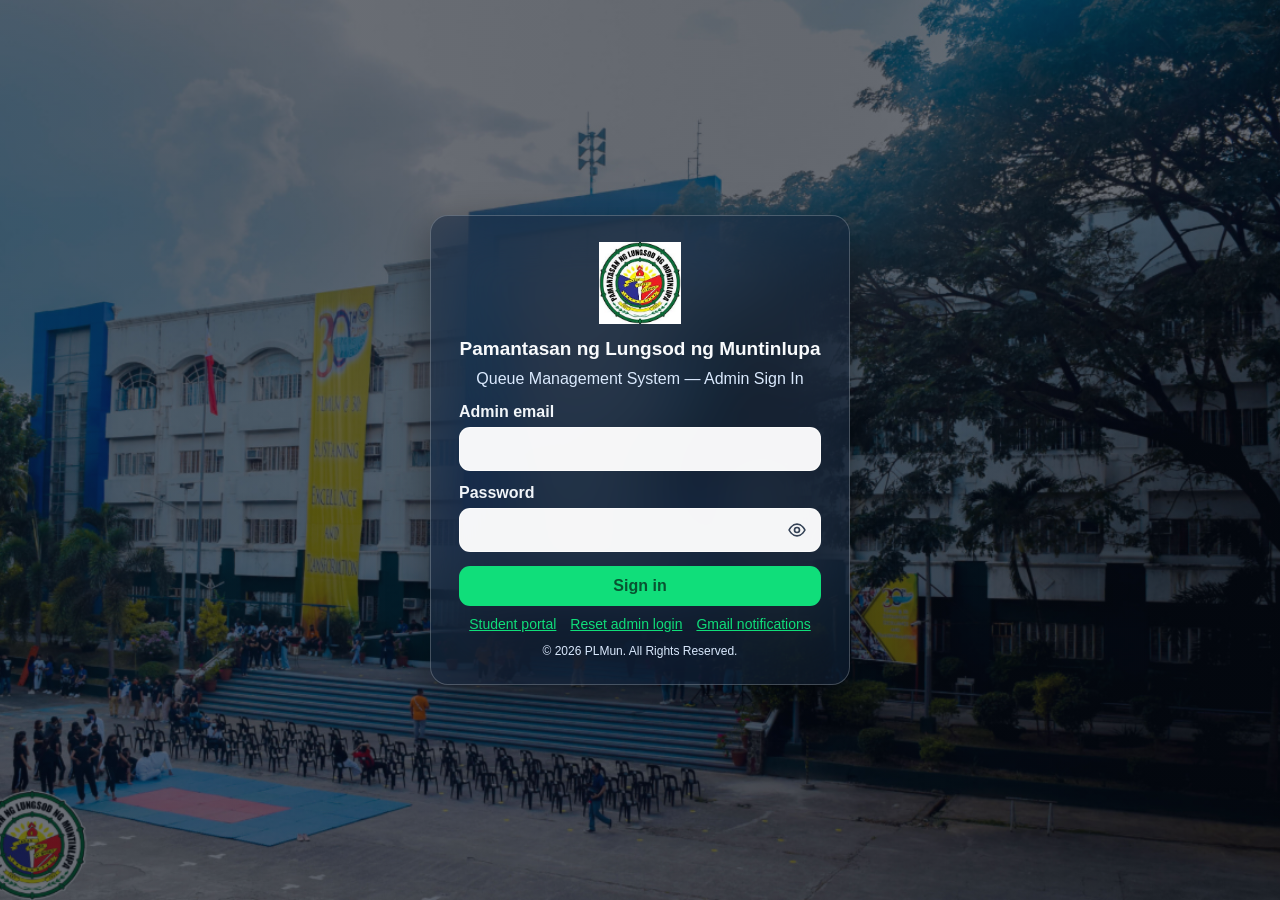
<file: PLMun Queue Management System/queue-system/index.html>
<!DOCTYPE html>
<html lang="en">
<head>
  <meta charset="UTF-8">
  <meta name="viewport" content="width=device-width, initial-scale=1.0">
  <meta name="description" content="PLMun Registrar queue and appointment management dashboard">
  <title>PLMun Queue Management System</title>
  <link rel="stylesheet" href="style.css?v=2026-11-17-tracking-codes">
</head>
<body>
<div class="container">
  <aside class="sidebar">
    <img src="images/plmun-logo.jpg" alt="PLMun Logo">
    <h3>PAMANTASAN NG LUNGSOD<br>NG MUNTINLUPA</h3>
    <nav aria-label="Main navigation">
      <ul>
        <li data-section="dashboard" onclick="showSection('dashboard')">🏠 Dashboard</li>
        <li data-section="appointment" onclick="showSection('appointment')">📅 Appointment Scheduling</li>
        <li data-section="queue" onclick="showSection('queue')">👥 Queue Management</li>
        <li data-section="analytics" onclick="showSection('analytics')">📊 Reports &amp; Analytics</li>
        <li data-section="settings" onclick="showSection('settings')">⚙️ Settings</li>
        <li onclick="logout()">🚪 Logout</li>
      </ul>
    </nav>
  </aside>

  <main class="main">
    <header class="top-header">
      <h1 id="pageTitle">DASHBOARD</h1>
      <div class="admin">
        <img src="images/plmun-logo.jpg" alt="">
        <span id="adminName">Admin</span>
      </div>
    </header>

    <section id="dashboard">
      <div class="banner">
        <div class="banner-text">
          <h2>MOBILE-BASED QUEUE MANAGEMENT SYSTEM</h2>
          <p>UNIVERSITY REGISTRAR OFFICE<br>PAMANTASAN NG LUNGSOD NG MUNTINLUPA</p>
        </div>
      </div>

      <div class="cards">
        <article class="card">
          <div class="card-icon green" aria-hidden="true">👥</div>
          <div class="card-content"><h2>QUEUES TODAY</h2><p id="totalToday" class="metric">—</p></div>
        </article>
        <article class="card">
          <div class="card-icon orange" aria-hidden="true">⏱</div>
          <div class="card-content"><h2>WAITING</h2><p id="waitingToday" class="metric">—</p></div>
        </article>
        <article class="card">
          <div class="card-icon blue" aria-hidden="true">📋</div>
          <div class="card-content"><h2>COMPLETED TODAY</h2><p id="completedToday" class="metric">—</p></div>
        </article>
      </div>

      <p id="dashboardMessage" class="message error" role="alert" hidden></p>
      <section class="panel">
        <h2>Today's Queue</h2>
        <div class="table-wrap">
          <table>
            <thead><tr><th>Queue</th><th>Time</th><th>Name</th><th>Service</th><th>Status</th><th>Action</th></tr></thead>
            <tbody id="queueRows"><tr><td colspan="6">Loading...</td></tr></tbody>
          </table>
        </div>
      </section>

      <section class="panel">
        <h2>Upcoming Appointments</h2>
        <p class="section-help">Booked appointments for the next 90 days.</p>
        <button type="button" class="btn-confirm" id="refreshDashboardButton">Refresh list</button>
        <div class="table-wrap">
          <table>
            <thead><tr><th>Date</th><th>Queue</th><th>Time</th><th>Name</th><th>Service</th><th>Status</th></tr></thead>
            <tbody id="upcomingRows"><tr><td colspan="6">Loading...</td></tr></tbody>
          </table>
        </div>
      </section>
    </section>

    <section id="appointment" class="panel" hidden>
      <h2>📅 Appointment Scheduling</h2>
      <p class="section-help">Choose a weekday (Monday through Friday), excluding Philippine holidays, to view available times. Up to 100 non-cancelled appointments are allowed per day.</p>
      <div class="date-picker-wrapper">
        <label for="appointmentDate">Appointment date</label>
        <input type="date" id="appointmentDate" required>
        <p id="appointmentDateStatus" class="schedule-status" role="status" aria-live="polite" hidden></p>
      </div>
      <div id="timeSlots" class="time-slots" aria-live="polite"></div>
      <p id="bookingMessage" class="message" role="status" hidden></p>

      <form id="bookingForm" hidden>
        <h3>Book Appointment</h3>
        <input type="hidden" id="selectedDate">
        <input type="hidden" id="selectedTime">
        <label for="studentName">Student name</label>
        <input type="text" id="studentName" maxlength="120" autocomplete="name" required>
        <label for="studentEmail">Email</label>
        <input type="email" id="studentEmail" maxlength="254" autocomplete="email" required>
        <label for="serviceType">Registrar service / document</label>
        <input type="text" id="serviceType" maxlength="100" placeholder="e.g., document request or document pickup" required>
        <div class="form-buttons">
          <button type="submit" class="btn-confirm">Confirm Appointment</button>
          <button type="button" onclick="closeForm()" class="btn-cancel">Cancel</button>
        </div>
      </form>
    </section>

    <section id="queue" class="panel" hidden>
      <h2>👥 Queue Management</h2>
      <p class="section-help">Mark the appointment as completed when the service is finished.</p>
      <div class="table-wrap">
        <table>
          <thead><tr><th>Queue</th><th>Time</th><th>Name</th><th>Service</th><th>Status</th><th>Action</th></tr></thead>
          <tbody id="queueRowsCopy"></tbody>
        </table>
      </div>
    </section>

    <section id="analytics" class="panel" hidden>
      <h2>📊 Reports &amp; Analytics</h2>
      <p class="section-help">Appointment summary for the past seven days, including today.</p>
      <p id="reportsMessage" class="message error" role="alert" hidden></p>
      <div class="cards report-cards">
        <article class="card"><div class="card-content"><h2>TOTAL BOOKINGS</h2><p id="weeklyTotal" class="metric">—</p></div></article>
        <article class="card"><div class="card-content"><h2>COMPLETED</h2><p id="weeklyCompleted" class="metric">—</p></div></article>
        <article class="card"><div class="card-content"><h2>WAITING</h2><p id="weeklyWaiting" class="metric">—</p></div></article>
        <article class="card"><div class="card-content"><h2>CANCELLED</h2><p id="weeklyCancelled" class="metric">—</p></div></article>
        <article class="card"><div class="card-content"><h2>NO-SHOW</h2><p id="weeklyNoShow" class="metric">—</p></div></article>
      </div>
    </section>

    <section id="settings" class="panel" hidden>
      <h2>⚙️ Settings</h2>
      <p class="section-help">Registrar office appointments are available Monday to Friday, from 9:00 AM to 12:00 PM and 1:00 PM to 4:00 PM, in 30-minute slots. Bookings can be made up to 90 days ahead.</p>
      <p class="section-help">Admin credentials and database location are configured on the PHP server. Do not store passwords in this page.</p>
      <h3>Tracking codes</h3>
      <p class="section-help">Reissue existing codes as two uppercase letters and six digits (for example, AB123456). This replaces the old codes. Download the staff-only CSV and distribute new codes manually through an approved private channel; keep the file private.</p>
      <p id="trackingCodeMigrationMessage" class="message" role="status" hidden></p>
      <button id="reissueTrackingCodesButton" class="btn-confirm" type="button">Reissue existing codes</button>
      <a class="tracking-code-export" href="api.php?action=export_tracking_codes">Download current tracking codes (CSV)</a>
    </section>
  </main>
</div>
<script src="script.js?v=2026-11-17-tracking-codes"></script>
</body>
</html>
</file>
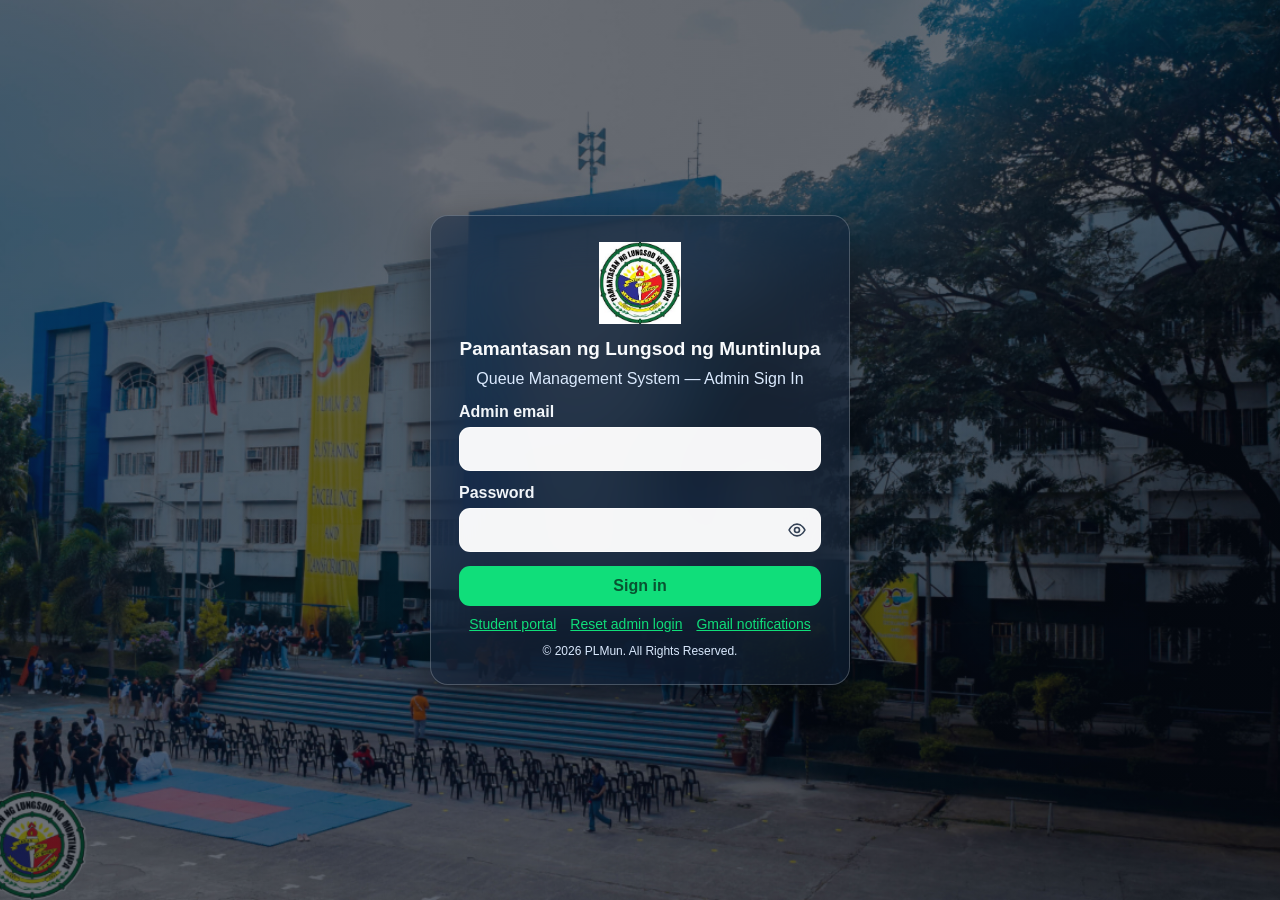
<file: PLMun Queue Management System/queue-system/login.html>
<!DOCTYPE html>
<html lang="en">
<head>
  <meta charset="UTF-8">
  <meta name="viewport" content="width=device-width, initial-scale=1.0">
  <title>Admin Login | PLMun Queue System</title>
  <link rel="stylesheet" href="style.css">
</head>
<body class="login-page">
  <main class="login-container">
    <img src="images/plmun-logo.jpg" alt="PLMun Logo" class="login-logo">
    <h1>Pamantasan ng Lungsod ng Muntinlupa</h1>
    <p class="subtitle">Queue Management System — Admin Sign In</p>
    <form id="loginForm">
      <label for="email">Admin email</label>
      <input type="email" id="email" name="email" autocomplete="username" required>
      <label for="password">Password</label>
      <input type="password" id="password" name="password" autocomplete="current-password" required>
      <button type="submit" id="loginButton">Sign in</button>
    </form>
    <p id="loginMessage" class="message" role="alert" hidden></p>
    <nav class="login-links" aria-label="Other login and setup options">
      <a class="setup-link" href="student.html">Student portal</a>
      <a class="setup-link" href="setup-admin.php">Reset admin login</a>
      <a class="setup-link" href="smtp-settings.php">Gmail notifications</a>
    </nav>
    <p class="footer-text">© 2026 PLMun. All Rights Reserved.</p>
  </main>
  <script src="password-toggle.js"></script>
  <script>
    const form = document.getElementById("loginForm");
    const message = document.getElementById("loginMessage");
    form.addEventListener("submit", async event => {
      event.preventDefault();
      const button = document.getElementById("loginButton");
      button.disabled = true;
      message.hidden = true;
      try {
        const response = await fetch("api.php?action=login", {
          method: "POST",
          credentials: "same-origin",
          headers: { "Content-Type": "application/json" },
          body: JSON.stringify({
            email: document.getElementById("email").value.trim(),
            password: document.getElementById("password").value
          })
        });
        const responseText = await response.text();
        if (!responseText.trim()) {
          const phpUrl = new URL("api.php?action=login", window.location.href);
          throw new Error(`HTTP ${response.status} from ${phpUrl.origin}. ` +
            "A static server/Live Server appears to have handled the request instead of the PHP API. " +
            "Open http://127.0.0.1:8000/login.html while the PHP server is running.");
        }

        let result;
        try {
          result = JSON.parse(responseText);
        } catch {
          throw new Error(
            `The PHP API returned a non-JSON response (HTTP ${response.status}). ` +
            "Make sure api.php is being served by PHP and that the project URL is correct."
          );
        }
        if (!response.ok) throw new Error(result.error || "Sign-in failed.");
        window.location.replace("index.html");
      } catch (error) {
        message.textContent = error instanceof TypeError
          ? "Cannot reach the PHP API. Open the admin sign-in through the running PHP server at " +
            "http://127.0.0.1:8000/login.html, not Live Server or a static preview."
          : error.message;
        message.classList.add("error");
        message.hidden = false;
      } finally {
        button.disabled = false;
      }
    });
  </script>
</body>
</html>
</file>
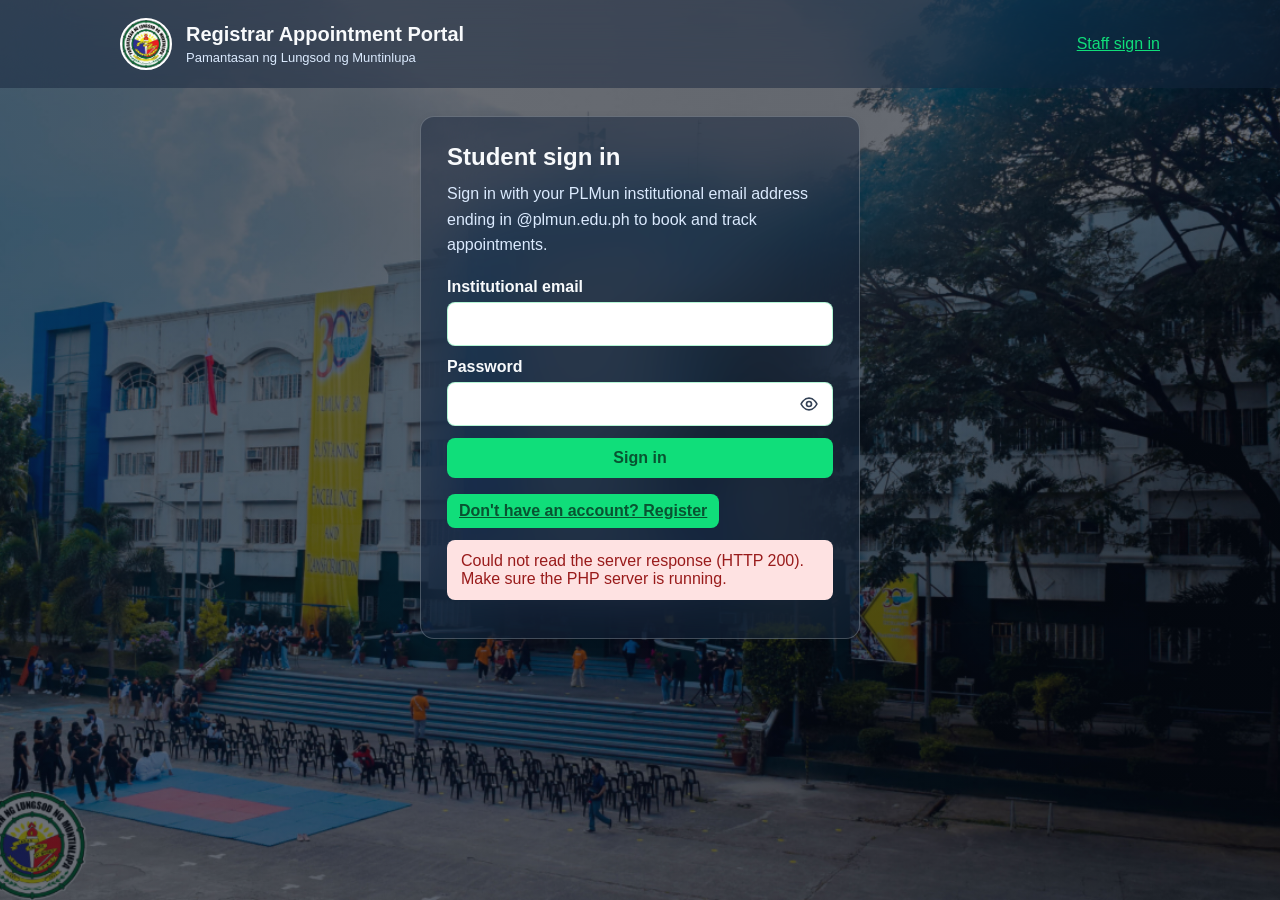
<file: PLMun Queue Management System/queue-system/student.html>
<!DOCTYPE html>
<html lang="en">
<head>
  <meta charset="UTF-8">
  <meta name="viewport" content="width=device-width, initial-scale=1.0">
  <meta name="description" content="Book and track a PLMun Registrar appointment">
  <title>Student Appointment Portal | PLMun</title>
  <link rel="stylesheet" href="style.css?v=2026-11-17-tracking-codes">
</head>
<body class="student-page student-auth-mode">
  <header class="student-header">
    <img src="images/plmun-logo.jpg" alt="PLMun Logo">
    <div>
      <h1>Registrar Appointment Portal</h1>
      <p>Pamantasan ng Lungsod ng Muntinlupa</p>
    </div>
    <a class="staff-link" href="login.html">Staff sign in</a>
  </header>

  <main class="student-main">
    <section id="studentAuthPanel" class="student-panel">
      <div id="studentLoginView">
        <h2>Student sign in</h2>
        <p class="section-help">Sign in with your PLMun institutional email address ending in @plmun.edu.ph to book and track appointments.</p>
        <form id="studentLoginForm">
          <label for="studentLoginEmail">Institutional email</label>
          <input type="email" id="studentLoginEmail" maxlength="254" autocomplete="username" required>
          <label for="studentLoginPassword">Password</label>
          <input type="password" id="studentLoginPassword" autocomplete="current-password" required>
          <button class="btn-confirm" type="submit">Sign in</button>
        </form>
        <button id="showRegisterButton" class="student-text-button" type="button">Don't have an account? Register</button>
      </div>
      <div id="studentRegisterView" hidden>
        <h2>Create a student account</h2>
        <p class="section-help">Use your PLMun institutional email address ending in @plmun.edu.ph. Your password must be at least 12 characters long.</p>
        <p class="privacy-note">Email verification is not currently enabled; registration only checks the email domain.</p>
        <form id="studentRegisterForm">
          <label for="studentRegisterName">Full name</label>
          <input type="text" id="studentRegisterName" maxlength="120" autocomplete="name" required>
          <label for="studentRegisterEmail">Institutional email</label>
          <input type="email" id="studentRegisterEmail" maxlength="254" autocomplete="email" required>
          <label for="studentRegisterPassword">Password (minimum 12 characters)</label>
          <input type="password" id="studentRegisterPassword" minlength="12" maxlength="1024" autocomplete="new-password" required>
          <label for="studentRegisterPasswordConfirmation">Confirm password</label>
          <input type="password" id="studentRegisterPasswordConfirmation" minlength="12" maxlength="1024" autocomplete="new-password" required>
          <button class="btn-confirm" type="submit">Create account</button>
        </form>
        <button id="showLoginButton" class="student-text-button" type="button">Already have an account? Sign in</button>
      </div>
      <p id="studentAuthMessage" class="message" role="alert" hidden></p>
    </section>

    <div id="studentPortal" hidden>
    <div class="student-account-bar">
      <p>Signed in as <strong id="studentAccountName"></strong> (<span id="studentAccountEmail"></span>)</p>
      <button id="studentLogoutButton" class="btn-cancel" type="button">Sign out</button>
    </div>
    <nav class="student-tabs" aria-label="Student services">
      <button type="button" class="student-tab active" data-panel="bookingPanel">Book appointment</button>
      <button type="button" class="student-tab" data-panel="trackingPanel">Track / manage appointment</button>
    </nav>

    <section id="bookingPanel" class="student-panel">
      <h2 id="studentBookingTitle">Book a Registrar appointment</h2>
      <p id="studentBookingHelp" class="section-help">Select a green date with open appointment slots. Red dates have reached the daily limit or are holidays; gray dates are past, weekends, or outside the booking window.</p>
      <p id="rescheduleModeMessage" class="message" role="status" hidden></p>
      <form id="studentBookingForm">
        <div class="student-form-grid">
          <div>
            <div class="student-calendar" role="group" aria-labelledby="studentCalendarLabel">
              <h3 id="studentCalendarLabel">Appointment date</h3>
              <div class="student-calendar-navigation">
                <button id="studentCalendarPrevious" class="calendar-nav-button" type="button" aria-label="Previous month">‹</button>
                <strong id="studentCalendarMonth" aria-live="polite"></strong>
                <button id="studentCalendarNext" class="calendar-nav-button" type="button" aria-label="Next month">›</button>
              </div>
              <div class="student-calendar-weekdays" aria-hidden="true">
                <span>Sun</span><span>Mon</span><span>Tue</span><span>Wed</span>
                <span>Thu</span><span>Fri</span><span>Sat</span>
              </div>
              <div id="studentCalendarDays" class="student-calendar-days"></div>
              <div class="student-calendar-legend" aria-label="Calendar availability legend">
                <span><i class="legend-dot available"></i>Available</span>
                <span><i class="legend-dot unavailable"></i>Unavailable / Holiday</span>
                <span><i class="legend-dot closed"></i>Closed</span>
              </div>
            </div>
            <input type="hidden" id="studentDate">
            <p id="studentDateStatus" class="schedule-status" role="status" aria-live="polite" hidden></p>
          </div>
          <div>
            <fieldset id="studentServiceOptions" class="service-selection" aria-describedby="studentServiceHelp">
              <legend>Service / document</legend>
              <p id="studentServiceHelp" class="service-selection-help">Select all services/documents you need.</p>
              <div class="service-groups">
                <fieldset class="service-group">
                  <legend>1) Certificates</legend>
                  <label class="service-option"><input type="checkbox" name="studentService" value="Certificate of Grades (COG)"><span>Certificate of Grades (COG)</span></label>
                  <label class="service-option"><input type="checkbox" name="studentService" value="Certificate of Enrollment (COE)"><span>Certificate of Enrollment (COE)</span></label>
                  <label class="service-option"><input type="checkbox" name="studentService" value="Certificate of Graduation"><span>Certificate of Graduation</span></label>
                  <label class="service-option"><input type="checkbox" name="studentService" value="Certificate of Earned Units"><span>Certificate of Earned Units</span></label>
                  <label class="service-option"><input type="checkbox" name="studentService" value="CHED Endorsement"><span>CHED Endorsement</span></label>
                  <label class="service-option"><input type="checkbox" name="studentService" value="Certificate of Incumbent"><span>Certificate of Incumbent</span></label>
                  <label class="service-option"><input type="checkbox" name="studentService" value="GWA Certificate"><span>GWA Certificate</span></label>
                  <label class="service-option"><input type="checkbox" name="studentService" value="CAV/S.O. Certificate"><span>CAV/S.O. Certificate</span></label>
                  <label class="service-option"><input type="checkbox" name="studentService" value="Certificate for Medium of Instruction"><span>Certificate for Medium of Instruction</span></label>
                </fieldset>
                <fieldset class="service-group">
                  <legend>2) Authentication</legend>
                  <label class="service-option"><input type="checkbox" name="studentService" value="Authentication"><span>Authentication</span></label>
                  <label class="service-option"><input type="checkbox" name="studentService" value="COPC Authentication"><span>COPC Authentication</span></label>
                </fieldset>
                <fieldset class="service-group">
                  <legend>3) Forms</legend>
                  <label class="service-option"><input type="checkbox" name="studentService" value="Evaluation Form"><span>Evaluation Form</span></label>
                  <label class="service-option"><input type="checkbox" name="studentService" value="Subject Credit"><span>Subject Credit</span></label>
                  <label class="service-option"><input type="checkbox" name="studentService" value="Shifting Form"><span>Shifting Form</span></label>
                  <label class="service-option"><input type="checkbox" name="studentService" value="Completion Form"><span>Completion Form</span></label>
                  <label class="service-option"><input type="checkbox" name="studentService" value="AW/Adding/Dropping Form"><span>AW/Adding/Dropping Form</span></label>
                </fieldset>
                <fieldset class="service-group">
                  <legend>4) Others</legend>
                  <label class="service-option"><input type="checkbox" name="studentService" value="COM Reprint"><span>COM Reprint</span></label>
                  <label class="service-option"><input type="checkbox" name="studentService" value="Diploma"><span>Diploma</span></label>
                  <label class="service-option"><input type="checkbox" name="studentService" value="Certificate for Latin"><span>Certificate for Latin</span></label>
                  <label class="service-option"><input type="checkbox" name="studentService" value="Other Certificate"><span>Other Certificate (Please Specify)</span></label>
                </fieldset>
              </div>
            </fieldset>
            <div id="studentOtherCertificateField" hidden>
              <label for="studentOtherCertificate">Please specify the certificate</label>
              <input type="text" id="studentOtherCertificate" maxlength="81" placeholder="Enter the certificate name">
            </div>
          </div>
        </div>
        <h3 class="slot-heading">Available time</h3>
        <div id="studentTimeSlots" class="time-slots" aria-live="polite"></div>
        <input type="hidden" id="studentSelectedDate">
        <input type="hidden" id="studentSelectedTime">
        <p id="bookingMessage" class="message" role="status" hidden></p>
        <button id="studentBookButton" class="btn-confirm" type="submit" disabled>Confirm appointment</button>
        <button id="cancelRescheduleButton" class="btn-cancel" type="button" hidden>Cancel reschedule</button>
      </form>
    </section>

    <section id="trackingPanel" class="student-panel" hidden>
      <h2>Track or manage an appointment</h2>
      <p class="section-help">Enter the tracking code for an appointment booked with this account. Check the status again to see the latest progress.</p>
      <form id="trackingForm">
        <label for="trackingCode">Tracking code</label>
        <input type="text" id="trackingCode" maxlength="32" placeholder="e.g. AB123456" autocomplete="off" required>
        <button class="btn-confirm" type="submit">Check status</button>
      </form>
      <p id="trackingMessage" class="message" role="status" hidden></p>
      <article id="trackingResult" class="tracking-result" hidden>
        <h3>Appointment details</h3>
        <dl>
          <div><dt>Queue number</dt><dd id="resultQueueNumber"></dd></div>
          <div><dt>Tracking code</dt><dd id="resultCode"></dd></div>
          <div><dt>Service</dt><dd id="resultService"></dd></div>
          <div><dt>Date and time</dt><dd id="resultDateTime"></dd></div>
          <div><dt>Status</dt><dd id="resultStatus"></dd></div>
        </dl>
        <ol id="transactionProgress" class="transaction-progress" aria-label="Request progress" hidden>
          <li data-stage="pending">Pending</li>
          <li data-stage="processing">Processing</li>
          <li data-stage="completed">Completed</li>
        </ol>
        <button id="rescheduleBookingButton" class="btn-confirm" type="button" hidden>Reschedule appointment</button>
        <button id="cancelBookingButton" class="btn-cancel" type="button" hidden>Cancel appointment</button>
      </article>
    </section>

    <p class="privacy-note">Keep your tracking code private. Do not share it publicly.</p>
    </div>
  </main>
  <script src="password-toggle.js"></script>
  <script src="student.js?v=2026-11-17-tracking-codes"></script>
</body>
</html>
</file>
<file: PLMun Queue Management System/queue-system/style.css>
:root {
  --brand-accent: #10de7a;
  --brand-accent-hover: #0db966;
  --brand-ink: #085331;
  --brand-accent-soft: rgba(16, 222, 122, .14);
  --brand-accent-wash: rgba(16, 222, 122, .06);
  --brand-accent-line: rgba(16, 222, 122, .32);
}

* {
  box-sizing: border-box;
  font-family: "Segoe UI", Tahoma, sans-serif;
}

body {
  margin: 0;
  background: var(--brand-accent-wash);
  color: var(--brand-ink);
}

[hidden] {
  display: none !important;
}

button,
input {
  font: inherit;
}

.container {
  display: flex;
  min-height: 100vh;
}

.sidebar {
  flex: 0 0 250px;
  padding: 30px 0;
  background: linear-gradient(180deg, var(--brand-accent) 0%, var(--brand-accent-hover) 100%);
  color: var(--brand-ink);
}

.sidebar > img {
  display: block;
  width: 80px;
  height: 80px;
  margin: 0 auto 15px;
  border: 3px solid white;
  border-radius: 50%;
  object-fit: cover;
}

.sidebar h3 {
  margin: 0 8px 35px;
  font-size: 12px;
  line-height: 1.5;
  text-align: center;
}

.sidebar ul {
  margin: 0;
  padding: 0 15px;
  list-style: none;
}

.sidebar li {
  margin: 5px 0;
  padding: 14px 18px;
  border-radius: 9px;
  cursor: pointer;
  font-size: 14px;
}

.sidebar li:hover,
.sidebar li.active {
  background: rgba(6, 59, 35, .1);
}

.sidebar li.active {
  border-left: 5px solid var(--brand-ink);
  padding-left: 13px;
}

.main {
  flex: 1;
  min-width: 0;
  padding: 22px 26px 36px;
}

.top-header {
  display: flex;
  align-items: center;
  justify-content: space-between;
  gap: 16px;
  margin-bottom: 20px;
}

.top-header h1 {
  margin: 0;
  font-size: 22px;
}

.admin {
  display: flex;
  align-items: center;
  gap: 10px;
  font-weight: 600;
}

.admin img {
  width: 34px;
  height: 34px;
  border-radius: 50%;
}

.banner {
  display: flex;
  min-height: 270px;
  align-items: center;
  margin-bottom: 24px;
  padding: 42px;
  overflow: hidden;
  border-radius: 16px;
  background:
    linear-gradient(90deg, rgba(16, 222, 122, .88), rgba(16, 222, 122, .66)),
    url("images/building.jpg") center 55% / cover no-repeat;
  color: var(--brand-ink);
  box-shadow: 0 4px 12px rgba(0, 0, 0, .1);
}

.banner-text h2 {
  max-width: 700px;
  margin: 0 0 14px;
  font-size: clamp(24px, 3vw, 36px);
  font-weight: 800;
  text-shadow: 1px 2px 6px rgba(255, 255, 255, .25);
}

.banner-text p {
  margin: 0;
  line-height: 1.8;
}

.cards {
  display: grid;
  grid-template-columns: repeat(3, minmax(0, 1fr));
  gap: 18px;
  margin-bottom: 24px;
}

.card {
  display: flex;
  min-width: 0;
  align-items: center;
  gap: 16px;
  padding: 20px;
  border-radius: 13px;
  background: #fff;
  box-shadow: 0 2px 8px rgba(0, 0, 0, .06);
}

.card-icon {
  display: flex;
  flex: 0 0 48px;
  width: 48px;
  height: 48px;
  align-items: center;
  justify-content: center;
  border-radius: 13px;
  color: white;
  font-size: 23px;
}

.card-icon.green {
  background: var(--brand-accent);
  color: var(--brand-ink);
}
.card-icon.orange { background: #f97316; }
.card-icon.blue { background: #3b82f6; }

.card-content h2,
.report-cards h2 {
  margin: 0 0 7px;
  color: #68746d;
  font-size: 12px;
  font-weight: 700;
}

.metric {
  margin: 0;
  color: #111827;
  font-size: 30px;
  font-weight: 700;
}

.panel {
  margin-bottom: 24px;
  padding: 25px;
  border-radius: 15px;
  background: white;
  box-shadow: 0 2px 8px rgba(0, 0, 0, .05);
}

.panel > h2 {
  margin: 0 0 12px;
  font-size: 20px;
}

.section-help {
  margin: 0 0 20px;
  color: #5f6c63;
  line-height: 1.6;
}

.table-wrap {
  width: 100%;
  overflow-x: auto;
}

table {
  width: 100%;
  border-collapse: collapse;
  text-align: left;
}

th,
td {
  padding: 12px;
  border-bottom: 1px solid #e5e7eb;
  white-space: nowrap;
}

th {
  background: var(--brand-accent);
  color: var(--brand-ink);
}

.date-picker-wrapper {
  margin-bottom: 20px;
}

.date-picker-wrapper label,
#bookingForm label,
.login-container label {
  display: block;
  margin: 13px 0 6px;
  font-weight: 600;
}

.date-picker-wrapper input,
#bookingForm input,
.login-container input {
  width: 100%;
  max-width: 390px;
  padding: 12px;
  border: 1px solid var(--brand-accent-line);
  border-radius: 8px;
  background: white;
}

.date-picker-wrapper input.schedule-date-available {
  border-color: #16a34a;
  background: #f0fdf4;
  color: #166534;
}

.date-picker-wrapper input.schedule-date-unavailable {
  border-color: #dc2626;
  background: #fef2f2;
  color: #991b1b;
}

.schedule-status {
  margin: 8px 0 0;
  font-weight: 600;
}

.schedule-status.is-available {
  color: #166534;
}

.schedule-status.is-unavailable {
  color: #b91c1c;
}

.schedule-status.is-checking {
  color: #4b5563;
}

.time-slots {
  display: grid;
  grid-template-columns: repeat(auto-fill, minmax(125px, 1fr));
  gap: 12px;
  margin-bottom: 20px;
}

.time-slot {
  padding: 14px 9px;
  border: 2px solid #86efac;
  border-radius: 9px;
  background: #dcfce7;
  color: #166534;
  cursor: pointer;
  transition: border-color .2s, transform .2s;
}

.time-slot:hover:not(:disabled) {
  transform: translateY(-2px);
  border-color: var(--brand-accent);
}

.time-slot.selected {
  border-color: var(--brand-accent);
  background: var(--brand-accent);
  color: var(--brand-ink);
}

.time-slot:disabled {
  border-color: #d1d5db;
  background: #f3f4f6;
  color: #6b7280;
  cursor: not-allowed;
  opacity: .8;
}

#bookingForm {
  max-width: 650px;
  padding: 22px;
  border: 1px solid #e5e7eb;
  border-radius: 12px;
  background: #f9fafb;
}

#bookingForm h3 {
  margin: 0 0 14px;
}

.form-buttons {
  display: flex;
  flex-wrap: wrap;
  gap: 10px;
  margin-top: 20px;
}

.btn-confirm,
.btn-cancel,
.btn-complete,
.btn-check-in,
.login-container button {
  padding: 11px 18px;
  border: 0;
  border-radius: 8px;
  color: white;
  cursor: pointer;
  font-weight: 600;
}

.btn-confirm,
.login-container button {
  background: var(--brand-accent);
  color: var(--brand-ink);
}

.btn-confirm:hover,
.login-container button:hover {
  background: var(--brand-accent-hover);
}

#refreshDashboardButton {
  margin-bottom: 12px;
}

.btn-cancel {
  background: #6b7280;
}

.btn-complete,
.btn-missed {
  padding: 8px 11px;
  background: var(--brand-accent);
  color: var(--brand-ink);
  font-size: 13px;
}

.btn-missed {
  margin: 3px;
  background: #b45309;
}

.btn-check-in {
  margin: 3px;
  padding: 8px 11px;
  background: #2563eb;
  color: white;
  font-size: 13px;
}

.table-wrap .btn-complete,
.table-wrap .btn-cancel {
  margin: 3px;
  padding: 8px 11px;
  font-size: 13px;
}

button:disabled {
  cursor: wait;
  opacity: .65;
}

.message {
  margin: 12px 0;
  padding: 12px 14px;
  border-radius: 8px;
  background: var(--brand-accent-soft);
  color: var(--brand-ink);
}

.message.error {
  background: #fee2e2;
  color: #991b1b;
}

.login-page {
  display: flex;
  min-height: 100vh;
  align-items: center;
  justify-content: center;
  padding: 20px;
  background:
    linear-gradient(rgba(5, 12, 24, .58), rgba(5, 12, 24, .58)),
    url("images/building.jpg") center / cover no-repeat;
}

.login-container {
  width: min(100%, 420px);
  padding: 26px 28px;
  border: 1px solid rgba(255, 255, 255, .22);
  border-radius: 18px;
  background: rgba(19, 34, 57, .48);
  box-shadow: 0 12px 40px rgba(0, 0, 0, .4);
  -webkit-backdrop-filter: blur(32px) saturate(115%);
  backdrop-filter: blur(32px) saturate(115%);
  color: #f8fafc;
  text-align: center;
}

.login-logo {
  width: 82px;
  height: 82px;
  margin-bottom: 8px;
  object-fit: contain;
}

.login-container h1 {
  margin: 0 0 7px;
  font-size: 19px;
  line-height: 1.4;
}

.subtitle {
  margin: 0 0 15px;
  color: #dbeafe;
}

.login-container form {
  text-align: left;
}

.login-container label {
  color: #f1f5f9;
}

.login-container input {
  max-width: none;
  border: 1px solid rgba(255, 255, 255, .65);
  border-radius: 11px;
  background: rgba(255, 255, 255, .96);
}

.login-container input:focus {
  outline: 2px solid var(--brand-accent);
  outline-offset: 2px;
}

.login-container button {
  width: 100%;
  margin-top: 14px;
  border-radius: 11px;
  background: var(--brand-accent);
  color: var(--brand-ink);
}

.login-container button:hover {
  background: var(--brand-accent-hover);
}

.password-field {
  position: relative;
  display: block;
  width: 100%;
}

.password-field > input {
  width: 100%;
  max-width: none;
  padding-right: 48px;
}

.password-toggle,
.login-container .password-toggle {
  position: absolute;
  top: 50%;
  right: 5px;
  z-index: 1;
  display: inline-flex;
  width: 38px;
  height: 38px;
  align-items: center;
  justify-content: center;
  margin: 0;
  padding: 8px;
  transform: translateY(-50%);
  border: 0;
  border-radius: 7px;
  background: transparent;
  color: #334155;
  cursor: pointer;
}

.password-toggle:hover,
.login-container .password-toggle:hover {
  background: var(--brand-accent-soft);
}

.password-toggle:focus-visible {
  outline: 2px solid var(--brand-accent);
  outline-offset: 1px;
}

.password-toggle svg {
  display: block;
  width: 20px;
  height: 20px;
  pointer-events: none;
}

.setup-link {
  display: inline-block;
  margin-top: 10px;
  color: var(--brand-accent);
  font-size: 14px;
}

.login-links {
  display: flex;
  flex-wrap: wrap;
  justify-content: center;
  gap: 2px 14px;
  margin-top: 10px;
}

.login-links .setup-link {
  margin-top: 0;
}

.login-page .setup-link {
  color: var(--brand-accent);
}

.login-page .footer-text {
  color: #dbeafe;
}

.login-page .footer-text {
  margin-top: 12px;
}

.link-divider {
  margin: 0 8px;
  color: var(--brand-accent);
}

.student-page {
  min-height: 100vh;
  background: var(--brand-accent-wash);
}

.student-page.student-auth-mode {
  background:
    linear-gradient(rgba(5, 12, 24, .58), rgba(5, 12, 24, .58)),
    url("images/building.jpg") center / cover no-repeat;
}

.student-auth-mode .student-header {
  background: rgba(19, 34, 57, .48);
  -webkit-backdrop-filter: blur(32px) saturate(115%);
  backdrop-filter: blur(32px) saturate(115%);
  color: #f8fafc;
}

.student-auth-mode .student-header p {
  color: #dbeafe;
}

.student-auth-mode .staff-link {
  color: var(--brand-accent);
}

.student-auth-mode .student-main {
  width: min(100% - 32px, 440px);
}

.student-auth-mode #studentAuthPanel {
  border: 1px solid rgba(255, 255, 255, .22);
  background: rgba(19, 34, 57, .48);
  -webkit-backdrop-filter: blur(32px) saturate(115%);
  backdrop-filter: blur(32px) saturate(115%);
  color: #f8fafc;
}

.student-auth-mode #studentAuthPanel h2,
.student-auth-mode #studentAuthPanel label {
  color: #f8fafc;
}

.student-auth-mode #studentAuthPanel .section-help,
.student-auth-mode #studentAuthPanel .privacy-note {
  color: #dbeafe;
}

.student-auth-mode #studentAuthPanel .student-text-button {
  color: var(--brand-ink);
}

.student-auth-mode #studentAuthPanel .btn-confirm {
  width: 100%;
  background: var(--brand-accent);
  color: var(--brand-ink);
}

.student-auth-mode #studentAuthPanel .btn-confirm:hover {
  background: var(--brand-accent-hover);
}

.student-header {
  display: flex;
  align-items: center;
  gap: 14px;
  padding: 18px max(20px, calc((100% - 1040px) / 2));
  background: var(--brand-accent);
  color: var(--brand-ink);
}

.student-header img {
  width: 52px;
  height: 52px;
  border: 2px solid white;
  border-radius: 50%;
}

.student-header h1 {
  margin: 0 0 4px;
  font-size: 20px;
}

.student-header p {
  margin: 0;
  color: var(--brand-ink);
  font-size: 13px;
}

.staff-link {
  margin-left: auto;
  color: var(--brand-ink);
}

.student-main {
  width: min(100% - 32px, 1000px);
  margin: 28px auto;
}

.student-tabs {
  display: flex;
  gap: 8px;
  margin-bottom: 16px;
}

.student-account-bar {
  display: flex;
  align-items: center;
  justify-content: space-between;
  gap: 12px;
  margin-bottom: 16px;
  padding: 12px 16px;
  border-radius: 9px;
  background: var(--brand-accent-soft);
}

.student-account-bar p {
  margin: 0;
  overflow-wrap: anywhere;
}

.student-text-button {
  margin-top: 16px;
  padding: 8px 12px;
  border: 0;
  border-radius: 8px;
  background: var(--brand-accent);
  color: var(--brand-ink);
  cursor: pointer;
  text-decoration: underline;
  font-weight: 600;
}

.student-tab {
  padding: 11px 16px;
  border: 1px solid var(--brand-accent-line);
  border-radius: 9px;
  background: white;
  color: var(--brand-ink);
  cursor: pointer;
}

.student-tab.active {
  border-color: var(--brand-accent);
  background: var(--brand-accent);
  color: var(--brand-ink);
}

.student-panel {
  padding: 26px;
  border-radius: 14px;
  background: white;
  box-shadow: 0 2px 10px rgba(0, 0, 0, .06);
}

.student-panel h2 {
  margin: 0 0 10px;
}

.student-form-grid {
  display: grid;
  grid-template-columns: repeat(2, minmax(0, 1fr));
  gap: 14px 20px;
}

.student-calendar {
  max-width: 420px;
}

.student-calendar h3 {
  margin: 0 0 12px;
}

.student-calendar-navigation {
  display: grid;
  grid-template-columns: 40px 1fr 40px;
  align-items: center;
  gap: 8px;
  margin-bottom: 12px;
  text-align: center;
}

.calendar-nav-button {
  min-height: 38px;
  border: 1px solid var(--brand-accent-line);
  border-radius: 8px;
  background: white;
  color: var(--brand-ink);
  font-size: 22px;
  cursor: pointer;
}

.calendar-nav-button:disabled {
  cursor: not-allowed;
  opacity: .45;
}

.student-calendar-weekdays,
.student-calendar-days {
  display: grid;
  grid-template-columns: repeat(7, minmax(0, 1fr));
  gap: 5px;
  text-align: center;
}

.student-calendar-weekdays {
  margin-bottom: 5px;
  color: #59645d;
  font-size: 12px;
  font-weight: 700;
}

.calendar-day {
  min-width: 0;
  min-height: 40px;
  padding: 4px;
  border: 1px solid transparent;
  border-radius: 7px;
  font: inherit;
  cursor: pointer;
}

.calendar-day--available {
  border-color: #16a34a;
  background: #dcfce7;
  color: #166534;
}

.calendar-day--unavailable {
  border-color: #dc2626;
  background: #fee2e2;
  color: #991b1b;
}

.calendar-day--closed {
  border-color: #d1d5db;
  background: #e5e7eb;
  color: #6b7280;
  cursor: not-allowed;
}

.calendar-day[aria-pressed="true"] {
  outline: 3px solid #1f2937;
  outline-offset: 1px;
}

.calendar-day:disabled {
  cursor: not-allowed;
  opacity: 1;
}

.student-calendar-legend {
  display: flex;
  flex-wrap: wrap;
  gap: 10px 16px;
  margin-top: 12px;
  font-size: 13px;
}

.student-calendar-legend span {
  display: inline-flex;
  align-items: center;
  gap: 6px;
}

.legend-dot {
  width: 12px;
  height: 12px;
  border: 1px solid transparent;
  border-radius: 50%;
}

.legend-dot.available {
  border-color: #16a34a;
  background: #dcfce7;
}

.legend-dot.unavailable {
  border-color: #dc2626;
  background: #fee2e2;
}

.legend-dot.closed {
  border-color: #9ca3af;
  background: #e5e7eb;
}

.student-panel label {
  display: block;
  margin: 12px 0 6px;
  font-weight: 600;
}

.student-panel input {
  width: 100%;
  min-height: 44px;
  padding: 10px 12px;
  border: 1px solid var(--brand-accent-line);
  border-radius: 8px;
}

.student-panel select {
  width: 100%;
  min-height: 44px;
  padding: 10px 12px;
  border: 1px solid var(--brand-accent-line);
  border-radius: 8px;
  background: white;
  color: var(--brand-ink);
}

.student-panel .service-selection,
.student-panel .service-group {
  min-width: 0;
  margin: 0;
  border: 1px solid var(--brand-accent-line);
  border-radius: 8px;
}

.student-panel .service-selection {
  padding: 12px;
}

.student-panel .service-selection > legend,
.student-panel .service-group > legend {
  padding: 0 5px;
  font-weight: 600;
}

.service-selection-help {
  margin: 0 0 10px;
  color: #5f6c63;
  font-size: 13px;
}

.service-groups {
  display: grid;
  grid-template-columns: repeat(2, minmax(0, 1fr));
  gap: 12px;
}

.student-panel .service-group {
  padding: 8px 12px;
}

.student-panel label.service-option {
  display: flex;
  align-items: flex-start;
  gap: 8px;
  margin: 8px 0;
  font-weight: 400;
  cursor: pointer;
}

.student-panel .service-option input[type="checkbox"] {
  flex: 0 0 18px;
  width: 18px;
  height: 18px;
  min-height: 18px;
  margin: 2px 0 0;
  padding: 0;
  accent-color: var(--brand-accent);
}

.student-panel input:focus {
  outline: 2px solid var(--brand-accent);
  outline-offset: 1px;
}

.student-panel select:focus {
  outline: 2px solid var(--brand-accent);
  outline-offset: 1px;
}

.slot-heading {
  margin: 22px 0 12px;
}

.student-panel .btn-confirm,
.student-panel .btn-cancel {
  margin-top: 12px;
}

.tracking-result {
  margin-top: 20px;
  padding: 18px;
  border: 1px solid var(--brand-accent-line);
  border-radius: 10px;
  background: var(--brand-accent-wash);
}

.tracking-result h3 {
  margin: 0 0 12px;
}

.tracking-result dl {
  margin: 0;
}

.tracking-result dl > div {
  display: grid;
  grid-template-columns: minmax(120px, 180px) 1fr;
  gap: 10px;
  padding: 8px 0;
  border-bottom: 1px solid var(--brand-accent-line);
}

.tracking-result dt {
  color: #5f6c63;
  font-weight: 600;
}

.tracking-result dd {
  margin: 0;
  overflow-wrap: anywhere;
}

.tracking-code-export {
  display: inline-block;
  margin: 12px 0 0 12px;
  color: #1d4ed8;
  font-weight: 600;
}

.transaction-progress {
  display: grid;
  grid-template-columns: repeat(3, minmax(0, 1fr));
  gap: 8px;
  margin: 16px 0 4px;
  padding: 0;
  list-style: none;
}

.transaction-progress li {
  padding: 10px 6px;
  border: 1px solid #d1d5db;
  border-radius: 8px;
  background: #f3f4f6;
  color: #6b7280;
  font-weight: 600;
  text-align: center;
}

.transaction-progress li.is-current {
  border-color: #93c5fd;
  background: #dbeafe;
  color: #1e3a8a;
}

.transaction-progress li.is-complete {
  border-color: #86efac;
  background: #dcfce7;
  color: #166534;
}

.privacy-note {
  margin: 14px 4px;
  color: #5f6c63;
  font-size: 13px;
}

.footer-text {
  margin: 22px 0 0;
  color: #68746d;
  font-size: 12px;
}

@media (max-width: 900px) {
  .sidebar {
    flex-basis: 210px;
  }

  .main {
    padding: 18px;
  }

  .cards {
    grid-template-columns: 1fr;
  }
}

@media (max-width: 650px) {
  .student-header {
    padding: 14px 16px;
  }

  .student-header h1 {
    font-size: 16px;
  }

  .student-header img {
    width: 42px;
    height: 42px;
  }

  .student-main {
    width: calc(100% - 20px);
    margin: 16px auto;
  }

  .student-panel {
    padding: 18px 14px;
  }

  .student-form-grid {
    grid-template-columns: 1fr;
  }

  .service-groups {
    grid-template-columns: 1fr;
  }

  .student-tabs {
    flex-direction: column;
  }

  .tracking-result dl > div {
    grid-template-columns: 1fr;
    gap: 3px;
  }

  .container {
    display: block;
  }

  .sidebar {
    padding: 16px 0;
  }

  .sidebar > img {
    width: 55px;
    height: 55px;
    margin-bottom: 8px;
  }

  .sidebar h3 {
    margin-bottom: 14px;
  }

  .sidebar ul {
    display: grid;
    grid-template-columns: repeat(2, minmax(0, 1fr));
    gap: 3px 8px;
  }

  .sidebar li {
    margin: 0;
    padding: 11px 9px;
    font-size: 12px;
  }

  .sidebar li.active {
    padding-left: 5px;
  }

  .main {
    padding: 16px 12px 28px;
  }

  .top-header h1 {
    font-size: 17px;
  }

  .admin {
    font-size: 12px;
  }

  .banner {
    min-height: 220px;
    padding: 25px;
  }

  .panel {
    padding: 18px 14px;
  }

  th,
  td {
    padding: 10px;
  }
}
</file>
